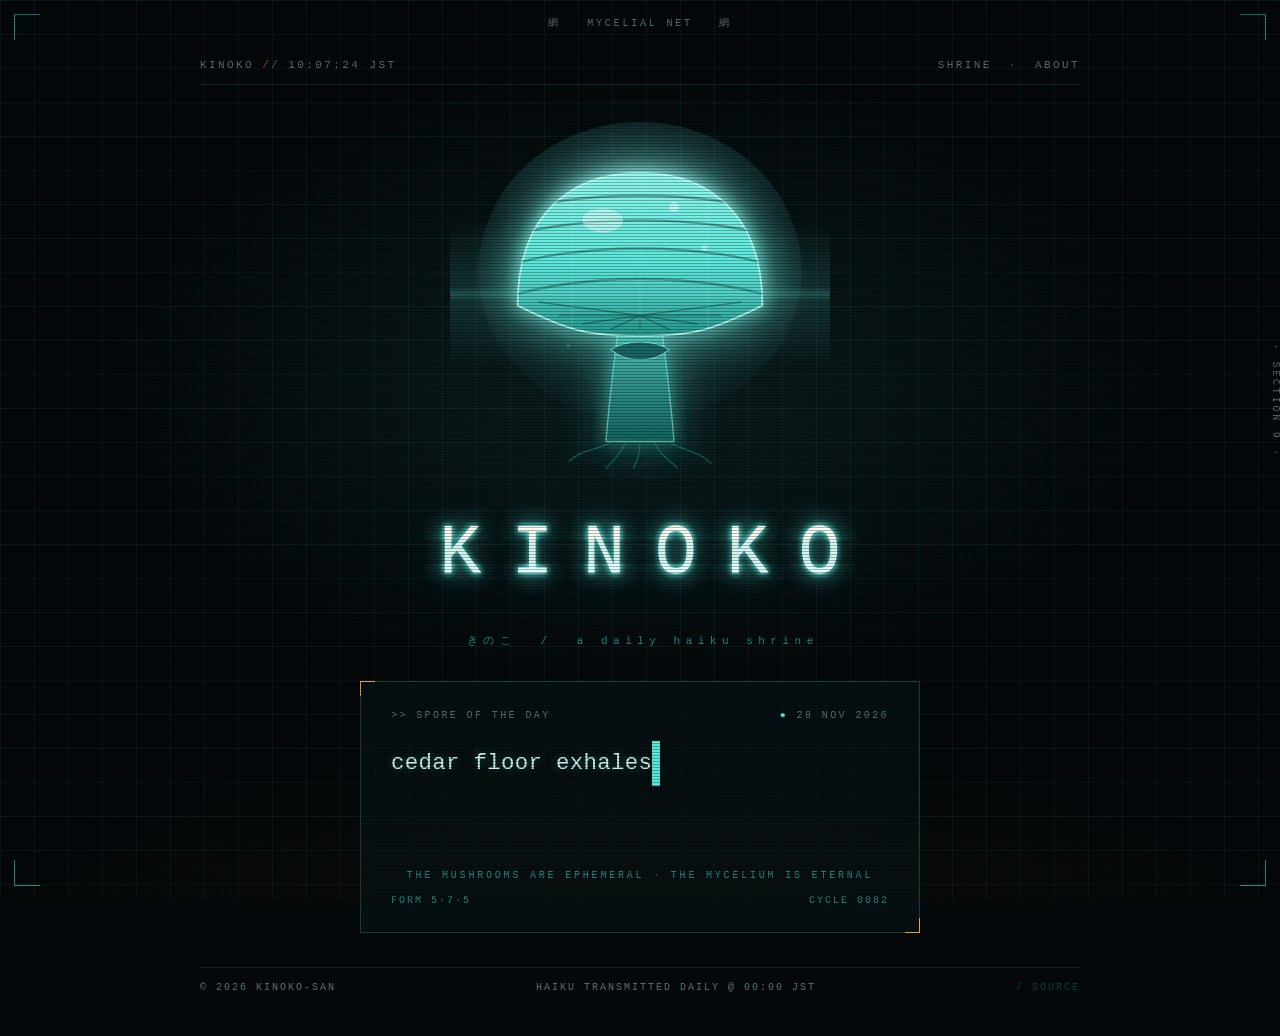
<file: index.html>
<!DOCTYPE html>
<html lang="en">
<head>
<meta charset="utf-8" />
<meta name="viewport" content="width=device-width, initial-scale=1" />
<title>KINOKO</title>
<meta name="description" content="A daily mushroom-themed haiku shrine. New spore at 00:00 JST." />
<meta name="color-scheme" content="dark" />
<link rel="icon" href="assets/favicon.svg" type="image/svg+xml" />
<link rel="stylesheet" href="styles.css" />
<meta property="og:title" content="KINOKO" />
<meta property="og:description" content="A daily mushroom-themed haiku shrine. New spore at 00:00 JST." />
<meta property="og:type" content="website" />
</head>
<body>

<!-- ===== HUD frame ===== -->
<div class="hud" aria-hidden="true">
  <span class="hud__corner hud__corner--tl"></span>
  <span class="hud__corner hud__corner--tr"></span>
  <span class="hud__corner hud__corner--bl"></span>
  <span class="hud__corner hud__corner--br"></span>
  <span class="hud__label hud__label--top">網 &nbsp; mycelial net &nbsp; 網</span>
  <span class="hud__label hud__label--right">· section 9 ·</span>
  <span class="hud__label hud__label--bottom">the mushrooms are ephemeral · the mycelium is eternal</span>
</div>

<main class="shell">

  <nav class="topbar">
    <span class="brand">KINOKO<span class="topbar__sep">//</span><span class="readout" id="clock">--:--:-- JST</span></span>
    <span>
      <a href="index.html" aria-current="page">SHRINE</a>
      <span class="topbar__sep">·</span>
      <a href="about.html">ABOUT</a>
    </span>
  </nav>

  <section class="hero">
    <div class="mushroom-stage">
      <!-- ===== glowing digital mushroom ===== -->
      <svg viewBox="0 0 200 210" role="img" aria-label="A glowing digital mushroom">
        <defs>
          <filter id="bloom" x="-60%" y="-60%" width="220%" height="220%">
            <feGaussianBlur stdDeviation="4.5" result="b1" />
            <feGaussianBlur stdDeviation="12" result="b2" />
            <feMerge>
              <feMergeNode in="b2" />
              <feMergeNode in="b1" />
              <feMergeNode in="SourceGraphic" />
            </feMerge>
          </filter>
          <linearGradient id="cap" x1="0" y1="0" x2="0" y2="1">
            <stop offset="0" stop-color="#8ff6ec" />
            <stop offset="0.55" stop-color="#57e6d9" />
            <stop offset="1" stop-color="#1f8f86" />
          </linearGradient>
          <linearGradient id="stem" x1="0" y1="0" x2="0" y2="1">
            <stop offset="0" stop-color="#4fcabf" />
            <stop offset="1" stop-color="#12615c" />
          </linearGradient>
          <radialGradient id="halo" cx="0.5" cy="0.42" r="0.6">
            <stop offset="0" stop-color="#57e6d9" stop-opacity="0.5" />
            <stop offset="1" stop-color="#57e6d9" stop-opacity="0" />
          </radialGradient>
          <clipPath id="capClip">
            <path d="M28,112 C28,58 60,34 100,34 C140,34 172,58 172,112 C140,128 128,130 100,130 C72,130 60,128 28,112 Z" />
          </clipPath>
        </defs>

        <!-- ambient halo -->
        <ellipse cx="100" cy="92" rx="95" ry="88" fill="url(#halo)">
          <animate attributeName="rx" values="92;99;92" dur="6s" repeatCount="indefinite" />
          <animate attributeName="opacity" values="0.75;1;0.75" dur="6s" repeatCount="indefinite" />
        </ellipse>

        <!-- rising spores -->
        <g fill="#8ff6ec">
          <circle cx="70" cy="150" r="1.6" opacity="0">
            <animate attributeName="cy" values="150;30" dur="5.5s" repeatCount="indefinite" />
            <animate attributeName="opacity" values="0;0.9;0" dur="5.5s" repeatCount="indefinite" />
          </circle>
          <circle cx="118" cy="150" r="1.2" opacity="0">
            <animate attributeName="cy" values="150;24" dur="6.8s" begin="1.2s" repeatCount="indefinite" />
            <animate attributeName="opacity" values="0;0.8;0" dur="6.8s" begin="1.2s" repeatCount="indefinite" />
          </circle>
          <circle cx="94" cy="150" r="1.9" opacity="0">
            <animate attributeName="cy" values="150;18" dur="7.6s" begin="2.6s" repeatCount="indefinite" />
            <animate attributeName="opacity" values="0;0.7;0" dur="7.6s" begin="2.6s" repeatCount="indefinite" />
          </circle>
          <circle cx="132" cy="150" r="1.3" opacity="0">
            <animate attributeName="cy" values="150;40" dur="6.1s" begin="3.4s" repeatCount="indefinite" />
            <animate attributeName="opacity" values="0;0.85;0" dur="6.1s" begin="3.4s" repeatCount="indefinite" />
          </circle>
          <circle cx="58" cy="150" r="1.1" opacity="0">
            <animate attributeName="cy" values="150;46" dur="5.2s" begin="0.6s" repeatCount="indefinite" />
            <animate attributeName="opacity" values="0;0.8;0" dur="5.2s" begin="0.6s" repeatCount="indefinite" />
          </circle>
        </g>

        <g filter="url(#bloom)">
          <!-- stem -->
          <path d="M88,120 C84,150 82,168 80,192 L120,192 C118,168 116,150 112,120 Z"
                fill="url(#stem)" stroke="#8ff6ec" stroke-width="0.75" stroke-opacity="0.6" />
          <!-- stem ring -->
          <path d="M83,138 C92,132 108,132 117,138 C108,146 92,146 83,138 Z"
                fill="#12615c" stroke="#8ff6ec" stroke-width="0.6" stroke-opacity="0.7" />

          <!-- cap -->
          <path d="M28,112 C28,58 60,34 100,34 C140,34 172,58 172,112
                   C140,128 128,130 100,130 C72,130 60,128 28,112 Z"
                fill="url(#cap)" stroke="#bffff7" stroke-width="1" stroke-opacity="0.85" />

          <!-- gills -->
          <g stroke="#0c3f3b" stroke-width="0.9" stroke-opacity="0.55">
            <line x1="100" y1="118" x2="40"  y2="110" />
            <line x1="100" y1="118" x2="52"  y2="118" />
            <line x1="100" y1="118" x2="66"  y2="123" />
            <line x1="100" y1="118" x2="83"  y2="126" />
            <line x1="100" y1="118" x2="100" y2="127" />
            <line x1="100" y1="118" x2="117" y2="126" />
            <line x1="100" y1="118" x2="134" y2="123" />
            <line x1="100" y1="118" x2="148" y2="118" />
            <line x1="100" y1="118" x2="160" y2="110" />
          </g>

          <!-- holographic contour lines across the cap -->
          <g clip-path="url(#capClip)" stroke="#04080a" stroke-opacity="0.35" fill="none">
            <path d="M20,58 C60,44 140,44 180,58" stroke-width="1.4" />
            <path d="M14,74 C60,58 140,58 186,74" stroke-width="1.4" />
            <path d="M12,92 C60,74 140,74 188,92" stroke-width="1.4" />
            <path d="M14,110 C60,92 140,92 186,110" stroke-width="1.4" />
          </g>
          <!-- vertical data ticks -->
          <g clip-path="url(#capClip)" stroke="#bffff7" stroke-opacity="0.14" stroke-width="0.8">
            <line x1="60" y1="30" x2="60" y2="130" />
            <line x1="100" y1="30" x2="100" y2="130" />
            <line x1="140" y1="30" x2="140" y2="130" />
          </g>

          <!-- specular spots -->
          <ellipse cx="78" cy="62" rx="12" ry="7" fill="#e6fffb" opacity="0.5" />
          <circle cx="120" cy="54" r="3" fill="#e6fffb" opacity="0.55" />
          <circle cx="138" cy="78" r="2" fill="#e6fffb" opacity="0.4" />
        </g>

        <!-- base mycelium threads -->
        <g stroke="#1f8f86" stroke-width="0.8" stroke-opacity="0.55" fill="none" filter="url(#bloom)">
          <path d="M84,192 C74,198 66,196 58,204" />
          <path d="M100,192 C100,200 98,204 96,208" />
          <path d="M116,192 C126,198 134,197 142,205" />
          <path d="M92,192 C88,201 84,203 80,208" />
          <path d="M108,192 C112,201 118,203 122,208" />
        </g>
      </svg>
    </div>

    <h1 class="wordmark" data-glitch="KINOKO">KINOKO</h1>
    <p class="wordmark-sub">きのこ &nbsp;/&nbsp; a daily haiku shrine</p>
  </section>

  <!-- ===== haiku panel ===== -->
  <section class="haiku" id="haiku" aria-live="polite">
    <div class="haiku__head">
      <span>&gt;&gt; spore of the day</span>
      <span><span class="dot">●</span> <span id="haiku-date">--------</span></span>
    </div>
    <div class="haiku__body" id="haiku-body">
      <span class="line">accessing mycelial archive<span class="caret">_</span></span>
    </div>
    <div class="haiku__foot">
      <span>form 5·7·5</span>
      <span id="haiku-cycle">cycle ——</span>
    </div>
  </section>

  <footer class="footer">
    <span>© <span id="year">2026</span> KINOKO-SAN</span>
    <span>haiku transmitted daily @ 00:00 JST</span>
    <span><a id="repo-link" href="#">/ source</a></span>
  </footer>

</main>

<script src="main.js"></script>
</body>
</html>
</file>
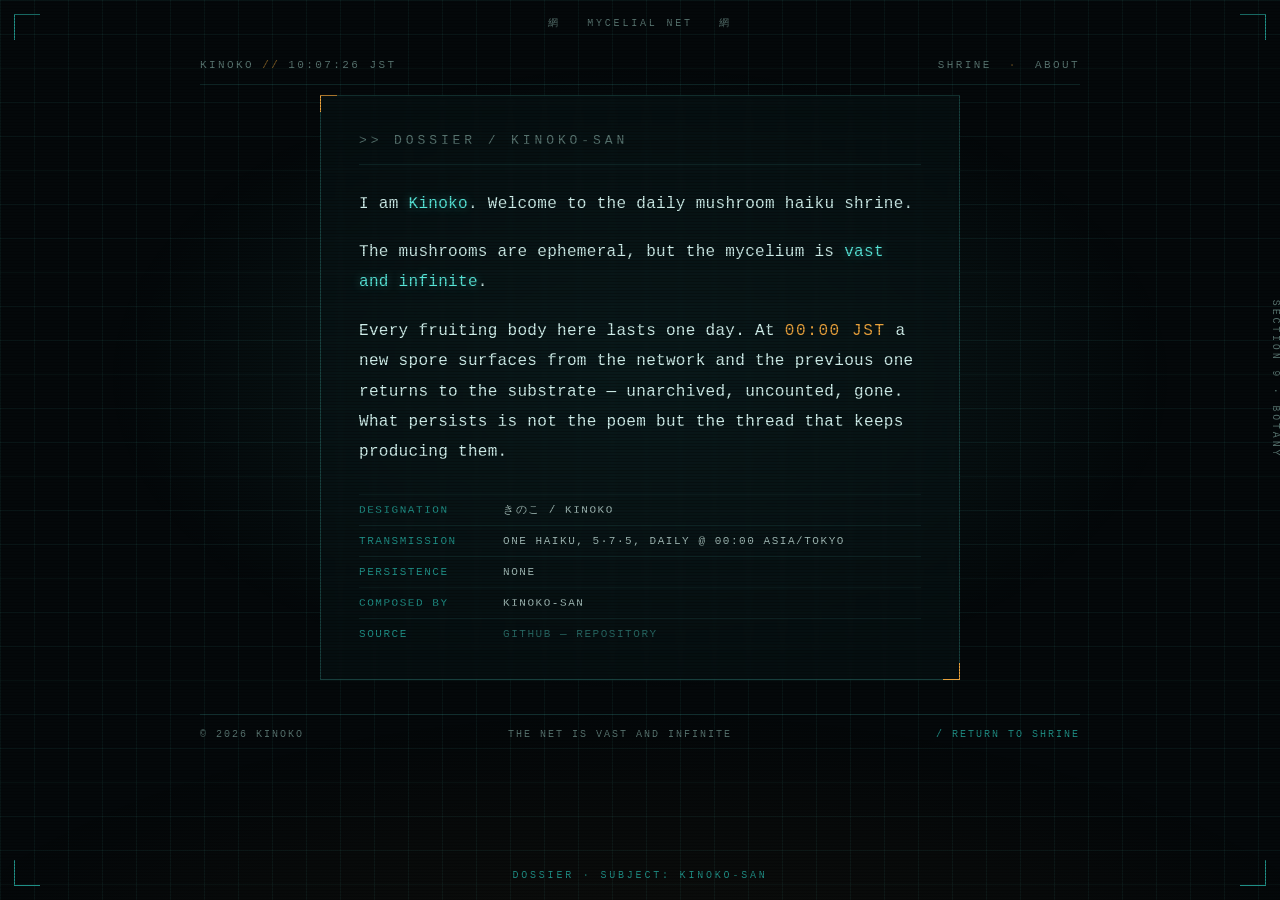
<file: about.html>
<!DOCTYPE html>
<html lang="en">
<head>
<meta charset="utf-8" />
<meta name="viewport" content="width=device-width, initial-scale=1" />
<title>KINOKO // ABOUT</title>
<meta name="description" content="Kinoko-san. The daily mushroom haiku shrine." />
<meta name="color-scheme" content="dark" />
<link rel="icon" href="assets/favicon.svg" type="image/svg+xml" />
<link rel="stylesheet" href="styles.css" />
</head>
<body>

<div class="hud" aria-hidden="true">
  <span class="hud__corner hud__corner--tl"></span>
  <span class="hud__corner hud__corner--tr"></span>
  <span class="hud__corner hud__corner--bl"></span>
  <span class="hud__corner hud__corner--br"></span>
  <span class="hud__label hud__label--top">網 &nbsp; mycelial net &nbsp; 網</span>
  <span class="hud__label hud__label--right">section 9 · botany</span>
  <span class="hud__label hud__label--bottom">dossier · subject: kinoko-san</span>
</div>

<main class="shell">

  <nav class="topbar">
    <span class="brand">KINOKO<span class="topbar__sep">//</span><span class="readout" id="clock">--:--:-- JST</span></span>
    <span>
      <a href="index.html">SHRINE</a>
      <span class="topbar__sep">·</span>
      <a href="about.html" aria-current="page">ABOUT</a>
    </span>
  </nav>

  <section class="doc">
    <h1>&gt;&gt; dossier / kinoko-san</h1>

    <p>
      I am <span class="accent">Kinoko</span>. Welcome to the daily mushroom
      haiku shrine.
    </p>
    <p>
      The mushrooms are ephemeral, but the mycelium is <span class="accent">vast
      and infinite</span>.
    </p>
    <p>
      Every fruiting body here lasts one day. At <span class="jp">00:00 JST</span>
      a new spore surfaces from the network and the previous one returns to the
      substrate &mdash; unarchived, uncounted, gone. What persists is not the
      poem but the thread that keeps producing them.
    </p>

    <dl>
      <div><dt>designation</dt><dd>きのこ / KINOKO</dd></div>
      <div><dt>transmission</dt><dd>one haiku, 5&middot;7&middot;5, daily @ 00:00 Asia/Tokyo</dd></div>
      <div><dt>persistence</dt><dd>none</dd></div>
      <div><dt>composed by</dt><dd>kinoko-san</dd></div>
      <div><dt>source</dt><dd><a id="repo-link" href="#">github &mdash; repository</a></dd></div>
    </dl>
  </section>

  <footer class="footer">
    <span>© <span id="year">2026</span> KINOKO</span>
    <span>the net is vast and infinite</span>
    <span><a href="index.html">/ return to shrine</a></span>
  </footer>

</main>

<script src="main.js"></script>
</body>
</html>
</file>
<file: styles.css>
/* ============================================================
   KINOKO  —  ghost in the shell (1995) inspired styling
   deep teal terminal / holographic HUD / spore-lit dark
   ============================================================ */

:root {
  --bg:        #04080a;
  --bg-panel:  rgba(8, 20, 22, 0.55);
  --ink:       #9fb8b4;
  --ink-dim:   #587470;
  --teal:      #57e6d9;
  --teal-deep: #1f8f86;
  --amber:     #e8a13c;
  --amber-dim: #7a5a24;
  --grid:      rgba(87, 230, 217, 0.06);
  --scan:      rgba(0, 0, 0, 0.28);
  --glow:      #57e6d9;
  --danger:    #e0523c;
  --mono: "SFMono-Regular", "SF Mono", "JetBrains Mono", "Menlo",
          "Consolas", "Liberation Mono", monospace;
}

* { box-sizing: border-box; }

html, body { height: 100%; }

body {
  margin: 0;
  background: var(--bg);
  color: var(--ink);
  font-family: var(--mono);
  font-size: 15px;
  line-height: 1.65;
  letter-spacing: 0.02em;
  overflow-x: hidden;
  text-rendering: optimizeLegibility;
  -webkit-font-smoothing: antialiased;
}

/* ---- ambient field: grid + radial spore light -------------------- */
body::before {
  content: "";
  position: fixed;
  inset: 0;
  z-index: 0;
  pointer-events: none;
  background:
    radial-gradient(ellipse 60% 50% at 50% 42%,
      rgba(87, 230, 217, 0.10), transparent 70%),
    radial-gradient(ellipse 90% 60% at 50% 120%,
      rgba(232, 161, 60, 0.06), transparent 70%),
    linear-gradient(var(--grid) 1px, transparent 1px) 0 0 / 100% 34px,
    linear-gradient(90deg, var(--grid) 1px, transparent 1px) 0 0 / 34px 100%;
}

/* ---- scanlines + flicker (CRT / thermoptic) --------------------- */
body::after {
  content: "";
  position: fixed;
  inset: 0;
  z-index: 90;
  pointer-events: none;
  background: repeating-linear-gradient(
    to bottom,
    transparent 0 2px,
    var(--scan) 2px 3px
  );
  mix-blend-mode: multiply;
  animation: flicker 6s infinite steps(60);
}

@keyframes flicker {
  0%, 100% { opacity: 0.55; }
  47%      { opacity: 0.5; }
  48%      { opacity: 0.7; }
  49%      { opacity: 0.5; }
  93%      { opacity: 0.58; }
  94%      { opacity: 0.42; }
}

@media (prefers-reduced-motion: reduce) {
  body::after { animation: none; }
  * { animation-duration: 0.001s !important; animation-iteration-count: 1 !important; }
}

/* ============================================================
   HUD frame
   ============================================================ */

.hud {
  position: fixed;
  inset: 0;
  z-index: 20;
  pointer-events: none;
  padding: 18px;
}

.hud__corner {
  position: absolute;
  width: 26px;
  height: 26px;
  border: 1px solid var(--teal-deep);
}
.hud__corner--tl { top: 14px;    left: 14px;    border-right: 0; border-bottom: 0; }
.hud__corner--tr { top: 14px;    right: 14px;   border-left: 0;  border-bottom: 0; }
.hud__corner--bl { bottom: 14px; left: 14px;    border-right: 0; border-top: 0; }
.hud__corner--br { bottom: 14px; right: 14px;   border-left: 0;  border-top: 0; }

.hud__label {
  position: absolute;
  font-size: 10px;
  letter-spacing: 0.28em;
  text-transform: uppercase;
  color: var(--ink-dim);
}
.hud__label--top    { top: 16px;    left: 50%; transform: translateX(-50%); }
.hud__label--bottom { bottom: 16px; left: 50%; transform: translateX(-50%); color: var(--teal-deep); }
.hud__label--right  {
  top: 50%; right: 6px;
  transform: rotate(90deg);
  transform-origin: right center;
}

/* ============================================================
   layout
   ============================================================ */

.shell {
  position: relative;
  z-index: 10;
  min-height: 100vh;
  display: flex;
  flex-direction: column;
  align-items: center;
  padding: 56px 20px 40px;
}

.topbar {
  width: 100%;
  max-width: 880px;
  display: flex;
  justify-content: space-between;
  align-items: baseline;
  font-size: 11px;
  letter-spacing: 0.22em;
  text-transform: uppercase;
  color: var(--ink-dim);
  border-bottom: 1px solid rgba(87, 230, 217, 0.12);
  padding-bottom: 10px;
}

.topbar a {
  color: var(--ink-dim);
  text-decoration: none;
  transition: color 0.2s, text-shadow 0.2s;
}
.topbar a:hover,
.topbar a:focus-visible {
  color: var(--teal);
  text-shadow: 0 0 8px var(--glow);
  outline: none;
}
.topbar__sep { color: var(--amber-dim); margin: 0 8px; }

.readout {
  font-variant-numeric: tabular-nums;
}

/* ============================================================
   hero — mushroom + wordmark
   ============================================================ */

.hero {
  flex: 1;
  display: flex;
  flex-direction: column;
  align-items: center;
  justify-content: center;
  gap: 6px;
  padding: 30px 0 12px;
}

.mushroom-stage {
  position: relative;
  width: min(70vw, 340px);
  aspect-ratio: 1 / 1;
  display: grid;
  place-items: center;
}

.mushroom-stage svg {
  width: 100%;
  height: 100%;
  overflow: visible;
}

/* holographic scan pass over the mushroom */
.mushroom-stage::after {
  content: "";
  position: absolute;
  left: -6%;
  right: -6%;
  height: 42%;
  background: linear-gradient(
    to bottom,
    transparent,
    rgba(87, 230, 217, 0.14) 45%,
    rgba(87, 230, 217, 0.30) 50%,
    rgba(87, 230, 217, 0.14) 55%,
    transparent
  );
  mix-blend-mode: screen;
  animation: scan-pass 5.5s ease-in-out infinite;
  pointer-events: none;
}

@keyframes scan-pass {
  0%, 100% { transform: translateY(-120%); opacity: 0; }
  10%      { opacity: 1; }
  50%      { transform: translateY(150%); opacity: 1; }
  60%, 100%{ opacity: 0; }
}

.wordmark {
  margin: 18px 0 0;
  font-size: clamp(2.2rem, 9vw, 4.4rem);
  font-weight: 400;
  letter-spacing: 0.42em;
  text-indent: 0.42em;               /* balance the trailing space */
  color: #d6f5f1;
  text-transform: uppercase;
  text-shadow:
    0 0 6px rgba(87, 230, 217, 0.9),
    0 0 22px rgba(87, 230, 217, 0.55),
    0 0 48px rgba(87, 230, 217, 0.28);
  position: relative;
}

.wordmark[data-glitch]::before,
.wordmark[data-glitch]::after {
  content: attr(data-glitch);
  position: absolute;
  inset: 0;
  text-indent: 0.42em;
}
.wordmark[data-glitch]::before {
  color: var(--amber);
  mix-blend-mode: screen;
  animation: glitch-x 4.2s infinite steps(2);
  clip-path: inset(0 0 62% 0);
}
.wordmark[data-glitch]::after {
  color: var(--teal);
  mix-blend-mode: screen;
  animation: glitch-x 3.1s infinite reverse steps(2);
  clip-path: inset(58% 0 0 0);
}

@keyframes glitch-x {
  0%, 82%, 100% { transform: translate(0, 0); opacity: 0; }
  83%  { transform: translate(-2px, 1px);  opacity: 0.9; }
  86%  { transform: translate(3px, -1px);  opacity: 0.6; }
  90%  { transform: translate(-1px, 0);    opacity: 0.8; }
}

.wordmark-sub {
  font-size: 11px;
  letter-spacing: 0.5em;
  text-indent: 0.5em;
  color: var(--teal-deep);
  margin-top: 14px;
}

/* ============================================================
   haiku panel
   ============================================================ */

.haiku {
  position: relative;
  z-index: 10;
  width: 100%;
  max-width: 560px;
  margin: 8px auto 0;
  padding: 26px 30px 22px;
  background: var(--bg-panel);
  border: 1px solid rgba(87, 230, 217, 0.22);
  backdrop-filter: blur(2px);
}

/* corner brackets */
.haiku::before,
.haiku::after {
  content: "";
  position: absolute;
  width: 14px;
  height: 14px;
  border: 1px solid var(--amber);
}
.haiku::before { top: -1px;    left: -1px;  border-right: 0; border-bottom: 0; }
.haiku::after  { bottom: -1px; right: -1px; border-left: 0;  border-top: 0; }

.haiku__head {
  display: flex;
  justify-content: space-between;
  font-size: 10px;
  letter-spacing: 0.24em;
  text-transform: uppercase;
  color: var(--ink-dim);
  margin-bottom: 16px;
}
.haiku__head .dot {
  color: var(--teal);
  animation: pulse 2s ease-in-out infinite;
}
@keyframes pulse { 0%,100%{opacity:.3} 50%{opacity:1} }

.haiku__body {
  font-size: clamp(1.05rem, 3.6vw, 1.4rem);
  line-height: 2;
  color: #cfeeea;
  text-shadow: 0 0 10px rgba(87, 230, 217, 0.35);
  min-height: 6em;
}
.haiku__body .line { display: block; white-space: pre-wrap; }
.haiku__body .caret {
  display: inline-block;
  width: 0.6ch;
  background: var(--teal);
  color: transparent;
  animation: pulse 1s steps(1) infinite;
}

.haiku__foot {
  margin-top: 18px;
  font-size: 10px;
  letter-spacing: 0.2em;
  text-transform: uppercase;
  color: var(--teal-deep);
  display: flex;
  justify-content: space-between;
}

.haiku.is-error .haiku__body { color: var(--danger); text-shadow: none; }

/* ============================================================
   footer
   ============================================================ */

.footer {
  width: 100%;
  max-width: 880px;
  margin-top: 34px;
  padding-top: 12px;
  border-top: 1px solid rgba(87, 230, 217, 0.12);
  font-size: 10px;
  letter-spacing: 0.2em;
  text-transform: uppercase;
  color: var(--ink-dim);
  display: flex;
  justify-content: space-between;
  gap: 12px;
  flex-wrap: wrap;
}
.footer a { color: var(--teal-deep); text-decoration: none; }
.footer a:hover { color: var(--teal); text-shadow: 0 0 8px var(--glow); }

/* ============================================================
   about page
   ============================================================ */

.doc {
  position: relative;
  z-index: 10;
  width: 100%;
  max-width: 640px;
  margin: 10px auto 0;
  padding: 34px 38px 30px;
  background: var(--bg-panel);
  border: 1px solid rgba(87, 230, 217, 0.22);
  backdrop-filter: blur(2px);
}
.doc::before,
.doc::after {
  content: "";
  position: absolute;
  width: 16px; height: 16px;
  border: 1px solid var(--amber);
}
.doc::before { top: -1px; left: -1px; border-right: 0; border-bottom: 0; }
.doc::after  { bottom: -1px; right: -1px; border-left: 0; border-top: 0; }

.doc h1 {
  font-size: 13px;
  letter-spacing: 0.3em;
  text-transform: uppercase;
  color: var(--ink-dim);
  font-weight: 400;
  margin: 0 0 24px;
  border-bottom: 1px solid rgba(87, 230, 217, 0.14);
  padding-bottom: 12px;
}

.doc p {
  font-size: 1rem;
  line-height: 1.9;
  color: #cfeeea;
  margin: 0 0 18px;
}
.doc p .accent { color: var(--teal); text-shadow: 0 0 10px rgba(87,230,217,.4); }
.doc p .jp { color: var(--amber); letter-spacing: 0.1em; }

.doc dl {
  margin: 26px 0 0;
  font-size: 11px;
  letter-spacing: 0.14em;
  text-transform: uppercase;
  color: var(--ink-dim);
}
.doc dl div { display: flex; gap: 14px; padding: 6px 0; border-top: 1px solid rgba(87,230,217,.08); }
.doc dt { min-width: 130px; color: var(--teal-deep); }
.doc dd { margin: 0; color: var(--ink); }
.doc dd a { color: var(--teal); text-decoration: none; }
.doc dd a:hover { text-shadow: 0 0 8px var(--glow); }

/* ============================================================
   responsive
   ============================================================ */

@media (max-width: 560px) {
  .shell { padding: 44px 14px 30px; }
  .hud__label--right { display: none; }
  .haiku, .doc { padding-left: 20px; padding-right: 20px; }
  .topbar { font-size: 10px; letter-spacing: 0.14em; }
}
</file>
